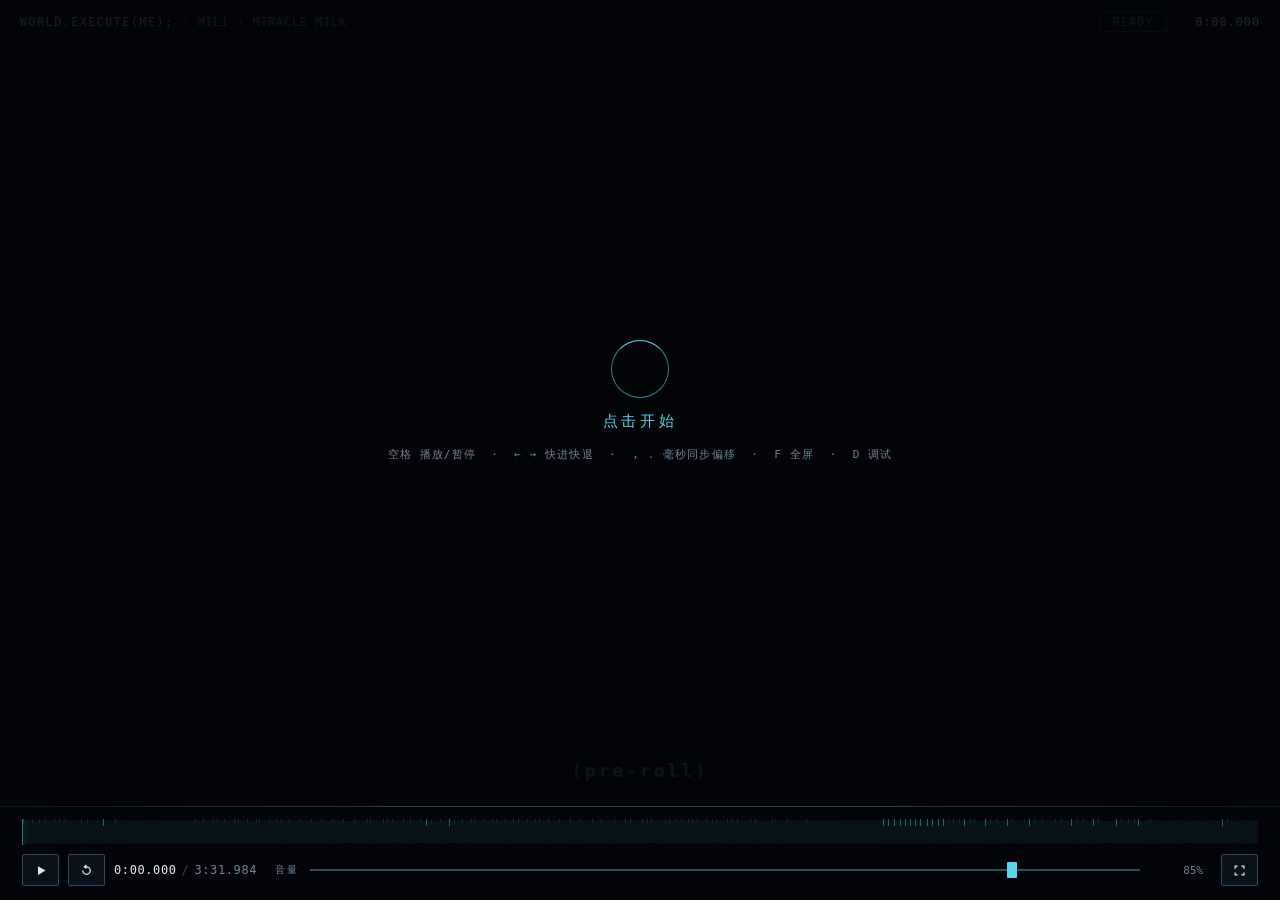
<file: index.html>
<!DOCTYPE html>
<html lang="zh-CN">
<head>
<meta charset="utf-8">
<meta name="viewport" content="width=device-width, initial-scale=1, viewport-fit=cover">
<title>world.execute(me); — 实时网页动画 MV</title>
<!--
  ============================================================================
  world.execute(me);  —  a realtime web animation
  ============================================================================
  双击这个文件即可播放。不需要服务器、不需要构建、不联网。

  全片只有一个时间来源：audio.currentTime。
  t = audio.currentTime + syncOffset
  每一帧都是 t 的纯函数 —— 没有帧计数、没有跨帧状态、没有 Math.random()。
  暂停、继续、任意拖动进度条之后，画面都能精确复原。

  音频文件需要与本文件同级。页面会依次尝试几个常见文件名：

      Mili - world.execute (me) ;.mp3      ← 首选
      Mili - world.execute(me) ;.mp3
      Mili - world.execute (me);.mp3
      Mili - world.execute(me);.mp3
      world.execute (me) ;.mp3
      audio.mp3

  注意原始文件名里有两个极易被重命名吃掉的空格。

  快捷键
   空格        播放 / 暂停
   ← →        后退 / 前进 5 秒     (按住 Shift = 1 秒)
   , .        同步偏移 -/+ 10 毫秒 (按住 Shift = 1 毫秒)
   /          同步偏移归零
   R          从头重播
   F          全屏
   H          隐藏界面
   D          调试叠层
   ↑ ↓        音量
   Home End   跳到开头 / 结尾

  ============================================================================
  这个 <script type="text/plain"> 块由 _build/embed-lrc.js 从
  assets/lrc-embed.txt 逐字节注入，而 assets/timeline.js 是同一个源文件
  生成的另一份拷贝。两份独立存在本身就是校验：src/50_selftest.js 每次加载
  都会比对它们，任何一处被改动都会立刻报出来。
  ============================================================================
-->
<link rel="stylesheet" href="src/style.css">
</head>
<body>

<div id="shell">

  <!-- 整部片子画在这里 -->
  <div id="stage">
    <canvas id="view" width="1600" height="900"></canvas>
    <video id="video" playsinline preload="auto" muted></video>
    <!-- 注意：这里没有 crossorigin 属性，而且是故意不加的。
         file:// 下页面是 opaque origin，本地文件永远不可能返回
         Access-Control-Allow-Origin，于是 Chrome 会判定
         MEDIA_ERR_SRC_NOT_SUPPORTED (code 4) —— 文件明明能读，却完全没有声音。
         本作品不读回媒体像素，所以不需要这个属性。 -->
    <audio id="audio" preload="auto"></audio>

    <div id="boot-msg"></div>

    <div id="start-hint">
      <span class="ring"></span>
      <span class="txt">点击开始</span>
      <span class="sub">空格 播放/暂停 &nbsp;·&nbsp; ← → 快进快退 &nbsp;·&nbsp; , . 毫秒同步偏移 &nbsp;·&nbsp; F 全屏 &nbsp;·&nbsp; D 调试</span>
    </div>

    <div id="toast-host"></div>
  </div>

  <!-- HUD ------------------------------------------------------------------ -->
  <header id="hud-top">
    <div class="brand">
      <span class="sig">world.execute(me);</span>
      <span class="sep">/</span>
      <span class="sub">Mili &middot; Miracle Milk</span>
    </div>
    <div class="right">
      <span id="state" data-s="READY">READY</span>
      <span class="sep">/</span>
      <span id="clock" class="mono">0:00.000</span>
    </div>
  </header>

  <!-- 歌词面板：只留当前这一句。
       刻意删掉了行号/重复次数、时间戳和 "next" 预告——它们让画面底部一直挂着
       三行小字，而且把观众的注意力从画面拉到阅读上。
       现在这里只有一句正在唱的词，唱完就换。 -->
  <div id="panel">
    <div id="lyric-line">(pre-roll)</div>
  </div>

  <!-- 传输控件。底部栏是半透明的，浮在画面之上而不是切成一条黑带，
       这样片子看起来是一整块，而不是"视频加播放器"。
       刻意没有同步偏移滑杆：毫秒偏移是按键功能（, . /），
       放在界面上只会占地方。 -->
  <footer id="ctrl">
    <div id="wave" role="slider" aria-label="播放进度" tabindex="0" aria-valuemin="0" aria-valuemax="100" aria-valuenow="0">
      <div id="wave-buf"></div>
      <div id="wave-fill"></div>
      <div id="marks"></div>
      <div id="wave-head"></div>
    </div>

    <div class="row">
      <div class="grp">
        <button id="btn-play" class="btn icon" aria-label="播放">
          <svg class="i-play" viewBox="0 0 24 24" aria-hidden="true"><path d="M8 5l12 7-12 7z"/></svg>
          <svg class="i-pause" viewBox="0 0 24 24" aria-hidden="true"><path d="M7 5h4v14H7zM13 5h4v14h-4z"/></svg>
        </button>
        <button id="btn-replay" class="btn icon" aria-label="从头重播">
          <svg viewBox="0 0 24 24" aria-hidden="true"><path d="M12 5V2L7 6l5 4V7a5 5 0 1 1-5 5H5a7 7 0 1 0 7-7z"/></svg>
        </button>
        <div class="time"><span id="t-cur">0:00.000</span><span class="slash">/</span><span id="t-tot">3:31.984</span></div>
      </div>

      <div class="grp grow">
        <label class="lbl" for="vol">音量</label>
        <input id="vol" class="range" type="range" min="0" max="1" step="0.01" value="0.85" aria-label="音量">
        <span id="vol-val" class="mono">85%</span>
      </div>

      <div class="grp">
        <button id="btn-full" class="btn icon" aria-label="全屏">
          <svg viewBox="0 0 24 24" aria-hidden="true"><path d="M4 9V4h5v2H6v3zM15 4h5v5h-2V6h-3zM4 15h2v3h3v2H4zM18 15h2v5h-5v-2h3z"/></svg>
        </button>
      </div>
    </div>
  </footer>
</div>

<!-- ==========================================================================
     歌词与时间轴，内嵌。运行时不做任何抓取。
     这段内容由 _build/embed-lrc.js 从原始 .lrc 派生，与 assets/timeline.js
     是同源的两份独立拷贝，加载时互相校验。
     ========================================================================== -->
<script id="lrc-source" type="text/plain">
[00:00.000](pre-roll)
[00:00.100]Switch on the power line
[00:01.740]Remember to put on
[00:02.920]PROTECTION
[00:03.873]Lay down your pieces
[00:05.491]And let's begin
[00:06.380]OBJECT CREATION
[00:07.446]Fill in my data parameters
[00:10.091]INITIALIZATION
[00:11.095]Set up our new world
[00:12.906]And let's begin the
[00:13.891]SIMULATION
[00:16.000](instrumental — world boot)
[00:29.709]If I'm a set of points
[00:31.116]Then I will give you my
[00:32.682]DIMENSION
[00:33.412]If I'm a circle
[00:34.646]Then I will give you my
[00:36.287]CIRCUMFERENCE
[00:37.067]If I'm a sine wave
[00:38.596]Then you can sit on all my
[00:40.049]TANGENTS
[00:40.706]If I approach infinity
[00:42.346]Then you can be my
[00:43.507]LIMITATIONS
[00:44.452]Switch my current
[00:45.850]To AC, to DC
[00:47.672]And then blind my vision
[00:49.534]So dizzy, so dizzy
[00:51.363]Oh, we can travel
[00:53.225]To A.D., to B.C.
[00:55.083]And we can unite
[00:56.916]So deeply, so deeply
[00:59.223]If I can
[00:59.687]If I can give you all the
[01:01.958]STIMULATIONS
[01:02.589]Then I can
[01:03.535]Then I can be your only
[01:05.397]SATISFACTION
[01:06.601]If I can make you happy
[01:08.252]I will run the
[01:09.259]EXECUTION
[01:10.084]Though we are trapped
[01:11.764]In this strange, strange
[01:13.169]SIMULATION
[01:14.045]If I'm an eggplant
[01:15.422]Then I will give you my
[01:16.959]NUTRIENTS
[01:17.576]If I'm a tomato
[01:19.226]Then I will give you
[01:20.620]ANTIOXIDANTS
[01:21.351]If I'm a tabby cat
[01:22.833]Then I will purr for your
[01:24.268]ENJOYMENT
[01:25.078]If I'm the only God
[01:26.538]Then you're the proof of my
[01:27.922]EXISTENCE
[01:28.587]Switch my gender
[01:30.197]To F, to M
[01:32.015]And then do whatever
[01:33.953]From A.M. to P.M.
[01:35.465]Oh, switch my role
[01:37.739]To S, to M
[01:39.349]So we can enter
[01:41.474]The trance, the trance
[01:43.489]If I can
[01:44.197]If I can feel your
[01:46.293]VIBRATIONS
[01:47.220]Then I can
[01:47.903]Then I can finally be
[01:50.221]COMPLETION
[01:50.900]Though you have left
[01:52.220]You have left
[01:53.100]You have left
[01:54.180]You have left
[01:54.920]You have left
[01:55.780]You have left me in
[01:57.274]ISOLATION
[01:58.333]If I can
[01:58.979]If I can erase all the pointless
[02:00.860]FRAGMENTS
[02:01.728]Then maybe
[02:02.714]Then maybe you won't leave me so
[02:04.890]DISHEARTENED
[02:05.708]Challenging your God
[02:08.661]You have made some
[02:11.224]ILLEGAL ARGUMENTS
[02:14.380](instrumental — argument stack)
[02:27.660]EXECUTION
[02:28.600]EXECUTION
[02:29.520]EXECUTION
[02:30.540]EXECUTION
[02:31.520]EXECUTION
[02:32.280]EXECUTION
[02:33.160]EXECUTION
[02:33.980]EXECUTION
[02:35.200]EXECUTION
[02:36.080]EXECUTION
[02:37.040]EXECUTION
[02:38.000]EXECUTION
[02:38.900]Ein, dos
[02:39.657]Trois, ne
[02:40.693]Fem, liù
[02:41.584]EXECUTION
[02:42.632]If I can
[02:43.315]If I can give them all the
[02:45.166]EXECUTION
[02:46.016]Then I can
[02:47.022]Then I can be your only
[02:48.911]EXECUTION
[02:49.824]If I can have you back
[02:51.868]I will run the
[02:52.712]EXECUTION
[02:53.643]Though we are trapped
[02:54.975]We are trapped, ah
[02:57.246]I've studied
[02:58.173]I've studied how to properly
[02:59.929]LO-O-OVE
[03:00.857]Question me
[03:01.901]Question me, I can answer all
[03:03.646]LO-O-OVE
[03:04.540]I know the algebraic expression of
[03:07.665]LO-O-OVE
[03:08.483]Though you are free
[03:09.746]I am trapped
[03:10.801]Trapped in
[03:11.356]LO-O-OVE
[03:13.460](instrumental — open loop)
[03:25.811]EXECUTION
[03:26.620](outro)
[03:31.984]
</script>

<!-- 引擎：按顺序加载的经典脚本。刻意不用 ES module，
     因为 file:// 下 module 会被 CORS 拦住，页面将完全打不开。 -->
<script src="assets/onsets.js"></script>
<script src="assets/waveform.js"></script>
<script src="assets/timeline.js"></script>
<script src="src/00_core.js"></script>
<script src="src/01_world.js"></script>
<script src="src/10_draw.js"></script>
<script src="src/15_sceneapi.js"></script>
<script src="src/20_lyrics.js"></script>
<script src="src/30_world.js"></script>
<script src="src/32_annotate.js"></script>
<script src="src/35_motifs.js"></script>
<script src="src/40_plates_boot.js"></script>
<script src="src/41_plates_theorem.js"></script>
<script src="src/42_plates_condition.js"></script>
<script src="src/43_plates_flesh.js"></script>
<script src="src/44_plates_absence.js"></script>
<script src="src/45_plates_execution.js"></script>
<script src="src/46_plates_love.js"></script>
<script src="src/50_selftest.js"></script>
<script src="src/60_app.js"></script>
</body>
</html>
</file>
<file: src/style.css>
/* ============================================================================
   src/style.css — the interface.

   The chrome is deliberately thin and dark so the film is the brightest thing
   on screen. Everything here uses the same palette the animation does, so the
   controls read as part of the same instrument rather than a video player
   bolted onto it.

   Colour vocabulary
     --void   near-black ground the canvas sits on
     --deep   panel fill
     --line   the hairline grid colour
     --cyan   the machine's resting state
     --warn   amber, used while it strains
     --red    alarm, used only in the last minute
   ==========================================================================*/

:root {
  --void: #03050a;
  --deep: #070c14;
  --panel: #0b1119;
  --line: #1b2c3c;
  --line-hi: #2c4a60;
  --cyan: #56d6e8;
  --cyan-dim: #2b7f8e;
  --white: #dceaf2;
  --dim: #6b8598;
  --warn: #f6b03e;
  --red: #e83e36;
  --mono: "Cascadia Mono", "Consolas", "SFMono-Regular", "DejaVu Sans Mono",
          "Liberation Mono", Menlo, monospace;
  --sans: "Segoe UI", "Helvetica Neue", Arial, "Noto Sans", sans-serif;
}

* { box-sizing: border-box; }

html, body {
  margin: 0;
  padding: 0;
  height: 100%;
  background: var(--void);
  color: var(--white);
  font-family: var(--mono);
  overflow: hidden;
  -webkit-font-smoothing: antialiased;
}

body.hide-ui #hud-top,
body.hide-ui #panel,
body.hide-ui #ctrl { opacity: 0; pointer-events: none; }

#shell {
  position: fixed;
  inset: 0;
  display: flex;
  flex-direction: column;
}

/* ==========================================================================
   STAGE
   ======================================================================== */
#stage {
  position: relative;
  flex: 1 1 auto;
  min-height: 0;
  background: #000;
  overflow: hidden;
  cursor: default;
}

#view {
  position: absolute;
  inset: 0;
  width: 100%;
  height: 100%;
  display: block;
}

#video {
  position: absolute;
  inset: 0;
  width: 100%;
  height: 100%;
  object-fit: cover;
  opacity: 0.28;
  display: none;
  pointer-events: none;
}
body.use-video #video { display: block; }

/* ==========================================================================
   TOP HUD
   ======================================================================== */
#hud-top {
  position: absolute;
  top: 0; left: 0; right: 0;
  display: flex;
  align-items: center;
  justify-content: space-between;
  gap: 16px;
  padding: 12px 20px;
  font-size: 11.5px;
  letter-spacing: 0.10em;
  text-transform: uppercase;
  color: var(--dim);
  pointer-events: none;
  z-index: 20;
  transition: opacity 0.35s ease;
  background: linear-gradient(180deg, rgba(3,5,10,0.72), rgba(3,5,10,0));
}

#hud-top .brand { display: flex; align-items: baseline; gap: 8px; }
#hud-top .sig { color: var(--cyan); letter-spacing: 0.14em; }
#hud-top .sep { color: var(--line-hi); }
#hud-top .sub { color: var(--dim); letter-spacing: 0.08em; }
#hud-top .right { display: flex; align-items: baseline; gap: 10px; }

#state {
  padding: 2px 8px;
  border: 1px solid var(--line-hi);
  border-radius: 2px;
  color: var(--cyan-dim);
  min-width: 68px;
  text-align: center;
}
#state[data-s="PLAYING"] { color: var(--cyan); border-color: var(--cyan-dim); }
#state[data-s="PAUSED"]  { color: var(--warn); border-color: #6b4d16; }
#state[data-s="ENDED"]   { color: var(--dim); }
#state[data-s="NO AUDIO"]{ color: var(--red); border-color: #7a201a; }

#clock { color: var(--white); font-variant-numeric: tabular-nums; }

/* ==========================================================================
   LYRIC PANEL — one line, nothing else.

   The index, the repeat counter, the timestamp and the "next" preview were all
   removed. They were three rows of small type sitting over the bottom of every
   frame, and small type at the edge of a dark picture is where the eye goes
   first — so the film competed with its own annotation. What remains is the
   line being sung, centred, with nothing beside it.
   ======================================================================== */
#panel {
  position: absolute;
  left: 0; right: 0; bottom: 118px;
  padding: 0 20px;
  pointer-events: none;
  z-index: 18;
  transition: opacity 0.35s ease;
  text-align: center;
}

#lyric-line {
  font-family: var(--sans);
  font-size: clamp(17px, 2.5vw, 31px);
  font-weight: 600;
  color: var(--white);
  text-shadow: 0 2px 22px rgba(3, 5, 10, 0.95), 0 0 2px rgba(3, 5, 10, 1);
  min-height: 1.25em;
  letter-spacing: 0.005em;
}
#lyric-line.instrumental {
  color: var(--cyan-dim);
  font-family: var(--mono);
  font-size: clamp(13px, 1.5vw, 18px);
  letter-spacing: 0.16em;
}
/* an empty line must not reserve height and push the layout around */
#lyric-line:empty { display: none; }

/* ==========================================================================
   TRANSPORT
   --------------------------------------------------------------------------
   The bar is TRANSLUCENT and floats over the picture rather than being a solid
   black band under it. A hard-edged strip at the bottom turns the page into
   "video plus a player"; letting the film run underneath keeps it one object.
   It also means the frames closest to the bottom edge are still part of the
   composition instead of being cropped away by chrome.
   ======================================================================== */
#ctrl {
  flex: 0 0 auto;
  position: relative;
  background: linear-gradient(180deg,
              rgba(3, 5, 10, 0) 0%,
              rgba(3, 5, 10, 0.42) 34%,
              rgba(3, 5, 10, 0.58) 100%);
  border-top: 1px solid rgba(44, 74, 96, 0.28);
  padding: 12px 22px 14px;
  z-index: 22;
  transition: opacity 0.35s ease;
  backdrop-filter: blur(3px);
  -webkit-backdrop-filter: blur(3px);
}

/* a single hairline is all the separation this needs */
#ctrl::before {
  content: '';
  position: absolute;
  top: -1px; left: 22px; right: 22px;
  height: 1px;
  background: linear-gradient(90deg,
              rgba(86, 214, 232, 0) 0%,
              rgba(86, 214, 232, 0.22) 30%,
              rgba(86, 214, 232, 0.22) 70%,
              rgba(86, 214, 232, 0) 100%);
}

/* ---- seek bar with the real waveform of the song ------------------------
   Deliberately quiet: a thin strip of the song's own energy envelope with the
   lyric marks on it. It is a read-out, not a hero control, so it carries no
   border and no fill colour of its own until you touch it. */
#wave {
  position: relative;
  height: 26px;
  margin-bottom: 9px;
  cursor: pointer;
  overflow: hidden;
  touch-action: none;
  opacity: 0.62;
  transition: opacity 0.22s ease, height 0.22s ease;
}
#wave:hover, #wave:focus-visible, #wave.dragging {
  opacity: 1;
  height: 34px;
}
#wave:focus-visible { outline: 1px solid rgba(86, 214, 232, 0.5); outline-offset: 3px; }

#wave-buf, #wave-fill {
  position: absolute;
  inset: 0;
  pointer-events: none;
}
#wave-buf {
  opacity: 0.34;
  background-repeat: repeat-x;
  background-position: left center;
}
#wave-fill {
  opacity: 0.78;
  background-repeat: repeat-x;
  background-position: left center;
}

#marks {
  position: absolute;
  inset: 0;
  pointer-events: none;
}
#marks i {
  position: absolute;
  top: 0;
  width: 1px;
  height: 4px;
  background: var(--cyan-dim);
  opacity: 0.45;
}
#marks i.big { height: 7px; background: var(--cyan); opacity: 0.7; }

#wave-head {
  position: absolute;
  top: 0;
  bottom: 0;
  width: 1px;
  background: rgba(86, 214, 232, 0.85);
  box-shadow: 0 0 6px rgba(86, 214, 232, 0.7);
  pointer-events: none;
}

/* ---- control row -------------------------------------------------------- */
#ctrl .row {
  display: flex;
  align-items: center;
  gap: 18px;
  flex-wrap: wrap;
}
#ctrl .grp { display: flex; align-items: center; gap: 9px; }
#ctrl .grp.grow { flex: 1 1 190px; min-width: 150px; }

.btn {
  appearance: none;
  border: 1px solid var(--line-hi);
  background: var(--panel);
  color: var(--white);
  height: 32px;
  min-width: 34px;
  padding: 0 10px;
  border-radius: 2px;
  cursor: pointer;
  font-family: var(--mono);
  font-size: 11px;
  letter-spacing: 0.08em;
  display: inline-flex;
  align-items: center;
  justify-content: center;
  gap: 6px;
  transition: border-color 0.15s ease, color 0.15s ease, background 0.15s ease;
}
.btn:hover { border-color: var(--cyan-dim); color: var(--cyan); background: #0e1720; }
.btn:active { background: #131f2b; }
.btn:focus-visible { outline: 1px solid var(--cyan); outline-offset: 1px; }
.btn.icon svg { width: 15px; height: 15px; fill: currentColor; display: block; }
.btn.tiny { height: 24px; min-width: 26px; padding: 0 6px; font-size: 10px; }

#btn-play .i-pause { display: none; }
#btn-play.is-playing .i-play { display: none; }
#btn-play.is-playing .i-pause { display: block; }

.time {
  font-size: 12px;
  color: var(--dim);
  letter-spacing: 0.05em;
  font-variant-numeric: tabular-nums;
  white-space: nowrap;
}
.time .slash { color: var(--line-hi); margin: 0 5px; }
#t-cur { color: var(--white); }

label.lbl {
  font-size: 10px;
  letter-spacing: 0.18em;
  text-transform: uppercase;
  color: var(--dim);
  white-space: nowrap;
}

/* the keyboard hint that replaced the sync-offset slider: the function is not
   given permanent furniture, it is just documented */
.keys {
  font-size: 10px;
  letter-spacing: 0.1em;
  color: rgba(107, 133, 152, 0.72);
  white-space: nowrap;
}
.keys b {
  font-weight: 600;
  color: rgba(86, 214, 232, 0.85);
}

input.range {
  appearance: none;
  -webkit-appearance: none;
  height: 26px;
  background: transparent;
  cursor: pointer;
  flex: 1 1 auto;
  min-width: 70px;
}
input.range::-webkit-slider-runnable-track {
  height: 2px; background: var(--line-hi); border: none;
}
input.range::-moz-range-track { height: 2px; background: var(--line-hi); }
input.range::-webkit-slider-thumb {
  -webkit-appearance: none;
  width: 10px; height: 16px;
  margin-top: -7px;
  background: var(--cyan);
  border: none;
  border-radius: 1px;
}
input.range::-moz-range-thumb {
  width: 10px; height: 16px; background: var(--cyan); border: none; border-radius: 1px;
}
input.range:focus-visible { outline: 1px solid var(--cyan); outline-offset: 3px; }

.mono { font-variant-numeric: tabular-nums; }
#vol-val, #off-val {
  font-size: 11px;
  color: var(--dim);
  min-width: 52px;
  text-align: right;
}

/* ==========================================================================
   START HINT, BOOT MESSAGE, TOASTS
   ======================================================================== */
#start-hint {
  position: absolute;
  inset: 0;
  display: flex;
  flex-direction: column;
  align-items: center;
  justify-content: center;
  gap: 14px;
  background: rgba(3, 5, 10, 0.86);
  z-index: 30;
  cursor: pointer;
  text-align: center;
  padding: 24px;
}
#start-hint.gone { display: none; }
#start-hint .ring {
  width: 58px; height: 58px;
  border: 1px solid var(--cyan-dim);
  border-top-color: var(--cyan);
  border-radius: 50%;
  animation: spin 2.4s linear infinite;
}
@keyframes spin { to { transform: rotate(360deg); } }
#start-hint .txt {
  font-size: 15px;
  letter-spacing: 0.24em;
  text-transform: uppercase;
  color: var(--cyan);
}
#start-hint .sub {
  font-size: 11px;
  letter-spacing: 0.1em;
  color: var(--dim);
  max-width: 620px;
  line-height: 1.9;
}

#boot-msg {
  position: absolute;
  left: 50%;
  top: 50%;
  transform: translate(-50%, -50%);
  max-width: 82%;
  padding: 18px 22px;
  background: rgba(3, 5, 10, 0.94);
  border: 1px solid var(--line-hi);
  color: var(--warn);
  font-size: 12px;
  line-height: 1.75;
  white-space: pre-wrap;
  z-index: 40;
  display: none;
  text-align: left;
}
#boot-msg.show { display: block; }
#boot-msg.fatal { border-color: #7a201a; color: #ff8a80; }

#toast-host {
  position: absolute;
  left: 50%;
  bottom: 176px;
  transform: translateX(-50%);
  z-index: 35;
  pointer-events: none;
  display: flex;
  flex-direction: column;
  gap: 6px;
  align-items: center;
}
#toast-host .toast {
  padding: 6px 12px;
  background: rgba(7, 12, 20, 0.94);
  border: 1px solid var(--line-hi);
  color: var(--cyan);
  font-size: 11px;
  letter-spacing: 0.1em;
  border-radius: 2px;
  animation: pop 0.22s ease-out;
}
@keyframes pop {
  from { opacity: 0; transform: translateY(6px); }
  to { opacity: 1; transform: none; }
}

/* ==========================================================================
   NARROW WINDOWS
   ======================================================================== */
@media (max-width: 760px) {
  #hud-top { font-size: 10px; padding: 8px 12px; }
  #hud-top .sub { display: none; }
  #panel { bottom: 138px; }
  #ctrl { padding: 8px 12px 10px; }
  #ctrl .row { gap: 10px; }
  label.lbl, .keys { display: none; }
  #wave { height: 22px; }
}

/* Respect a viewer who asked for less motion: the film tones its glitch and
   chroma work down, and the UI stops animating entirely. */
@media (prefers-reduced-motion: reduce) {
  #start-hint .ring { animation: none; }
  #toast-host .toast { animation: none; }
  * { transition-duration: 0.01ms !important; }
}
</file>
